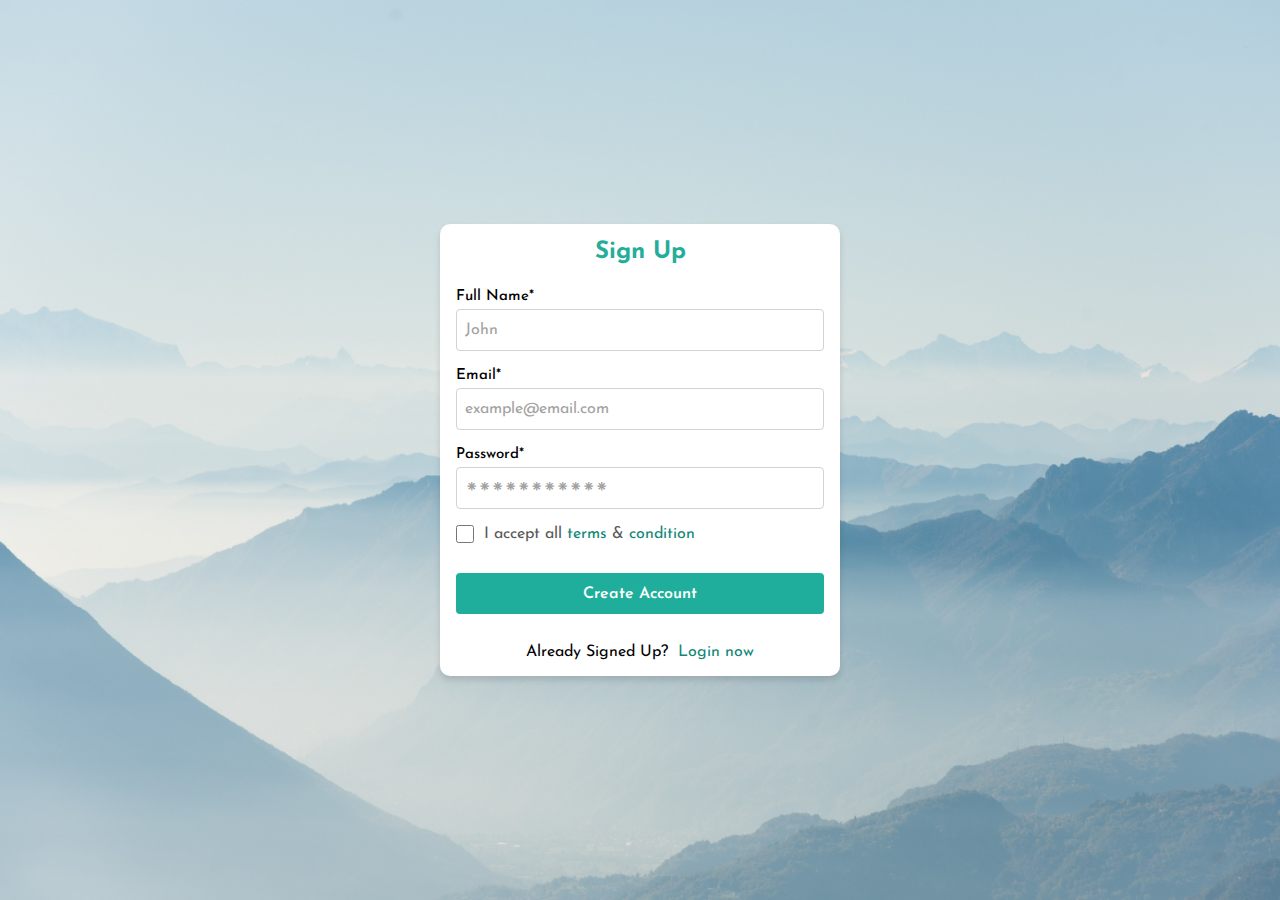
<file: sign_up.html>
<!DOCTYPE html>
<html lang="en">

<head>
    <meta charset="UTF-8">
    <meta http-equiv="X-UA-Compatible" content="IE=edge">
    <meta name="viewport" content="width=device-width, initial-scale=1.0">
    <link href="https://fonts.googleapis.com/css2?family=Josefin+Sans:wght@100;200;300;400;500;600;700&display=swap"
        rel="stylesheet">
    <link rel="stylesheet" href="https://cdnjs.cloudflare.com/ajax/libs/animate.css/4.1.1/animate.min.css">
    <link rel="stylesheet" href="/styles/authentification.css">
    <title>Reddit - Register</title>
</head>

<body>
    <header>
        <!-- Register form -->
        <div id="register-form" class="form-container form-login container animate__animated">
            <h2>Sign Up</h2>

            <form id="contact-form" method="post" class="contact-form">
                <label class="one-label" for="name">Full Name*</label>
                <input type="text" name="name" class="form-control" id="name" placeholder="John" required>
                <label class="one-label" for="email">Email*</label>
                <input type="email" name="email" class="form-control" id="email" placeholder="example@email.com"
                    required>
                <label class="one-label" for="name">Password*</label>
                <input type="password" name="password" class="form-control psw" id="password" placeholder="⁕⁕⁕⁕⁕⁕⁕⁕⁕⁕⁕"
                    required>
                <div class="policy">
                    <input class="checkbox" type="checkbox" required>
                    <p>I accept all <a href="#">terms</a> & <a href="#">condition</a></p>
                </div>
                <button type="submit" class="btn">Create Account</button>
            </form>
            <div class="switch-button-1">
                <p>Already Signed Up? &nbsp;</p>
                <button id="login-btn">Login now</button>
            </div>
        </div>
    </header>
</body>

</html>
</file>
<file: styles/authentification.css>
*{
    margin: 0;
    padding: 0;
    box-sizing: border-box;
    font-family: "Josefin Sans";
}

header{
    display: flex;
    flex-direction: column;
    background-image: url(/images/alessio-soggetti-gdE-5Oui1Y0-unsplash.jpg);
    background-position: center;
    background-size: cover;
    align-items: center;
    justify-content: center;
    width: 100%;
    height: 100vh;
}
.form-login{
    width: 400px;
    background-color: #fff;
    padding: 2rem;
    border-radius: 10px;
    box-shadow: 0 4px 6px rgba(0, 0, 0, 0.125);
    -webkit-border-radius: 10px;
    -moz-border-radius: 10px;
    -ms-border-radius: 10px;
    -o-border-radius: 10px;
}

.form-login h2{
    color: #24ad9a;
}

form .policy{
    display: flex;
    align-items: center;
    margin-bottom: 30px;
}
form .policy p{
    color: #595959;
}
form .policy a{
    color: #128777;
    text-decoration: none;
}
.checkbox{
    width: 18px;
    height: 18px;
    margin-right: 10px;
}

#login-form {
  display: block;
}
.switch-button{
    display:flex;
    justify-content: center;
    flex-direction: row;
    margin-top: 15px;
}
#register-btn {
  color: #128777;
  border: none;
  cursor: pointer;
  font-size: 16px;
  background-color: transparent;
}
.switch-button-1{
  display:flex;
  justify-content: center;
  flex-direction: row;
  margin-top: 20px;
}
#login-btn{
  color: #128777;
  border: none;
  cursor: pointer;
  font-size: 16px;
  background-color: transparent;
}
.switch-button p{
    font-size: 16px;
}
.wrapper{
    display: flex;
    flex-direction: column;
    align-items: center;
    justify-content: center;
    position: relative;
    max-width: 430px;
    width: 100%;
    background: #fff;
    padding: 34px;
    border-radius: 6px;
}

.one-label {
    font-size: 15px;
    font-weight: 500;
  }
  
  .container {
    max-width: 400px;
    margin: 2rem auto;
    padding: 1rem;
  } 
  
  h2 {
    text-align: center;
    margin-bottom: 1.5rem;
  }
  
  
  .form-name-email {
    display: flex;
    justify-content: space-between;
  }
  
  .form-group {
    width: 48%;
    margin-bottom: 0;
  }
  
  .form-control {
    display: block;
    width: 100%;
    padding: 0.5rem;
    font-size: 1rem;
    line-height: 1.5;
    color: #495057;
    background-color: #fff;
    background-clip: padding-box;
    border: 1px solid #ced4da;
    border-radius: 4px;
    transition: border-color 0.15s ease-in-out, box-shadow 0.15s ease-in-out;
    margin-bottom: 1rem;
    margin-top: 5px;
  }
  
  .form-control:focus {
    border-color: #80bdff;
    outline: 0;
    box-shadow: 0 0 0 0.2rem #1ab5a054;
  }
  .form-control::placeholder {
    color: #a2a2a2;
  }
  
  
  .btn {
    width: 100%;
    display: inline-block;
    font-weight: 400;
    color: #ffffff;
    text-align: center;
    vertical-align: middle;
    user-select: none;
    background-color: transparent;
    border: 1px solid #ced4da;
    padding: 0.55rem;
    font-size: 1rem;
    font-weight: 600;
    line-height: 1.5;
    border-radius: 4px;
    background-color: #1fae9b;
    border: none;
    margin-bottom: 10px;
    cursor: pointer;
    text-decoration: none;
  }
  .btn-1{
    width: 100%;
    padding: 13px 0;
    display: inline-block;
    text-decoration: none;
    font-weight: 500;
    cursor: pointer;
    background-color: transparent;
    border: none;
    border-radius: 4px;
    -webkit-border-radius: 4px;
    -moz-border-radius: 4px;
    -ms-border-radius: 4px;
    -o-border-radius: 4px;
    font-size: 16px;
    color: #128777;
    margin-top: px;
    border: 1px solid #128777;
}
.btn-1:hover{
  background-color: #f3f3f36b;
}
#forgot-password p{
  text-align: center;
  margin-bottom: 25px;
  color: #727272;
  line-height: 20px;
}
.Reset-Password{
  display: flex;
  justify-content: end;
  padding: 5px 0 30px;
  height: 50px;
}
.reset-psw{
  text-decoration: none;
  color: #ff6262;
  font-size: 15px;
}
  
  .btn:hover {
    background-color: #1fa08f;
  }
  .resend-email-text-div{
    display: flex;
    justify-content: center;
    padding: 20px;
    margin-bottom: 10px;

  }
  .resend-email-text-div a{
    text-decoration: none;
    font-size: 15px;
    color: #7c0197;
  }
  
.guest{
    align-items: center;
}
.guest a{
    text-decoration: none;
}
.guest a p{
    border-bottom: 1px solid;
    font-size: 18px;
    color: #000;
    font-weight: normal;
}
.login-method-divider {
  display: flex;
  align-items: center;
  text-align: center;
  width: 100%;
  margin-top: 20px;
  margin-bottom: 20px;
}

.login-method-divider-line {
  flex: 1;
  height: 1px;
  background-color: #c5c5c5;
}

.login-method-divider-text {
  margin-left: 10px;
  margin-right: 10px;
  font-size: 16px;
  font-weight: 500;
  color: #000;
}

.login-method {
  display: flex;
  flex-direction: column;
  justify-content: center;
  align-items: center;
  width: 100%;
  gap: 20px;
  text-align: center; /* add this */
}

.login-method-btn {
  font-weight: 500;
  width: 100%;
  cursor: pointer;
  background-color: transparent;
  border: 1px solid #909090;
  border-radius: 4px;
  -webkit-border-radius: 4px;
  -moz-border-radius: 4px;
  -ms-border-radius: 4px;
  -o-border-radius: 4px;
  font-size: 16px;
  color: #000000;
  padding: 8px;
  display: flex;
  align-items: center;
  justify-content: center; /* add this */
}

.login-method-btn:hover{
  background-color: #e5e5e54e;
}
.login-method-btn img {
  margin-right: 8px;
}


/*****************************************************************************************************************/

@media(max-width:574px){
    #header{
      padding-bottom: 100px;
    }
    #login-form, #register-form, #forgot-password{
      margin-bottom: 30px;
    }
    .guest{
      margin-bottom: 150px;
    }
    .checkbox{
        width: 16px;
        height: 16px;
        margin-right: 8px;
    }
    
    .form-container {
      padding: 20px;
      min-width: 300px;
      width: 350px;
    }
    .form-login h2{
        color: #24ad9a;
        font-size: 20px;
    }
    .form-control {
        display: block;
        width: 100%;
        padding: 0.3rem;
        font-size: 16px;
        line-height: 1.5;
        color: #495057;
        background-color: #fff;
        background-clip: padding-box;
        border: 1px solid #ced4da;
        border-radius: 4px;
        transition: border-color 0.15s ease-in-out, box-shadow 0.15s ease-in-out;
        margin-bottom: 1rem;
        margin-top: 5px;
      }
      .one-label{
        font-size: 14px;
      }
      #register-btn {
        font-size: 16px;
      }
      #login-btn{
        font-size: 16px;
      }
      form .policy p{
        color: #595959;
        font-size: 16px;
    }
    .switch-button p{
        font-size: 16px;
    }
    .btn {
        padding: 0.4rem;
    }
  }
</file>
